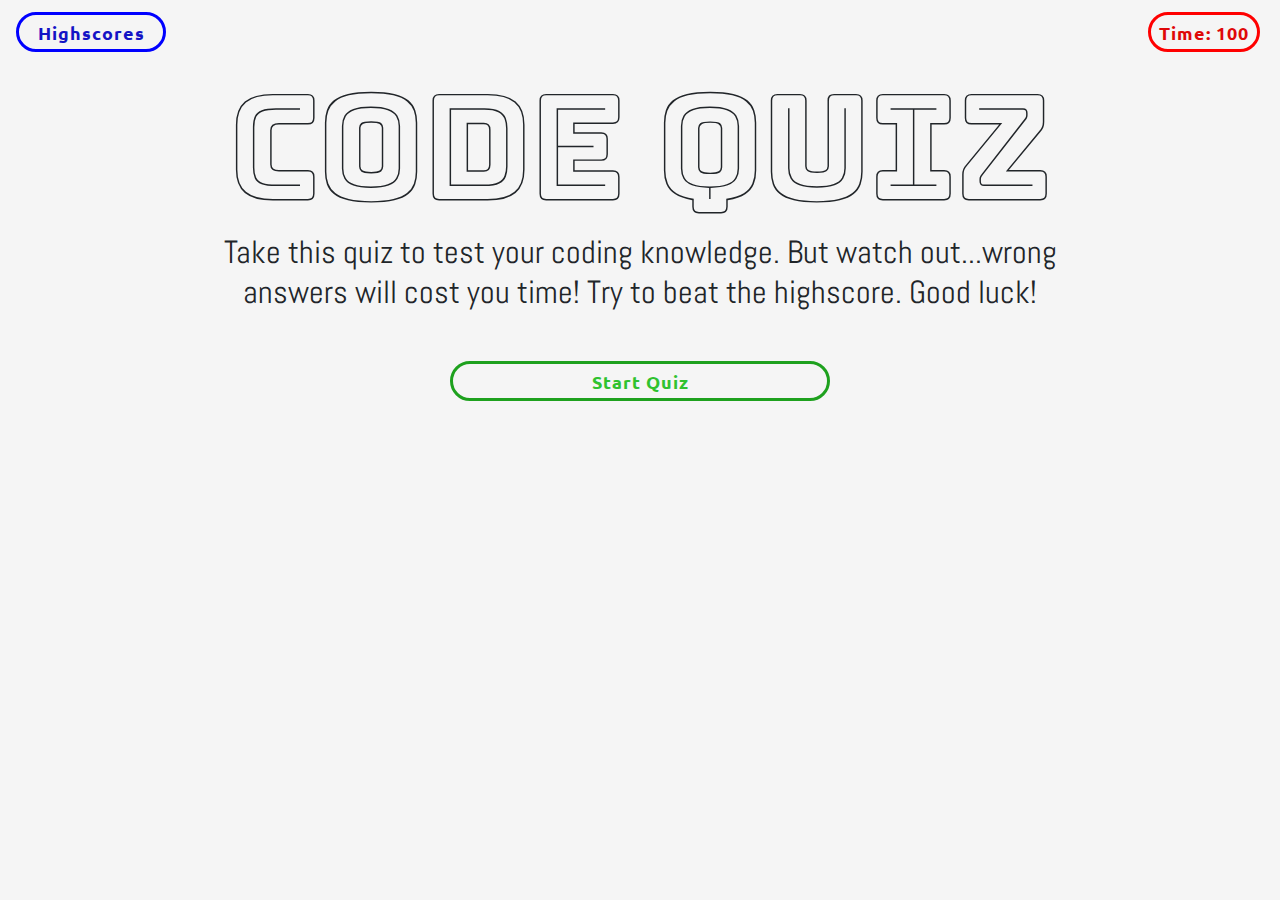
<file: index.html>
<!DOCTYPE html>
<html lang="en">

<head>
    <meta charset="UTF-8">
    <meta name="viewport" content="width=device-width, initial-scale=1.0">
    <title>Code Quiz</title>
    <!--Bootstrap-->
    <link rel="stylesheet" href="https://stackpath.bootstrapcdn.com/bootstrap/4.3.1/css/bootstrap.min.css"
        integrity="sha384-ggOyR0iXCbMQv3Xipma34MD+dH/1fQ784/j6cY/iJTQUOhcWr7x9JvoRxT2MZw1T" crossorigin="anonymous">
    <!--CSS-->
    <link rel="stylesheet" type="text/css" href="style.css">
    <!--Main Header Font-->
    <link rel="preconnect" href="https://fonts.gstatic.com">
    <link href="https://fonts.googleapis.com/css2?family=Bungee+Outline&display=swap" rel="stylesheet">
    <!--Main body font-->
    <link rel="preconnect" href="https://fonts.gstatic.com">
    <link href="https://fonts.googleapis.com/css2?family=Abel&display=swap" rel="stylesheet">
    <!--Font for buttons and questions-->
    <link rel="preconnect" href="https://fonts.gstatic.com">
    <link href="https://fonts.googleapis.com/css2?family=Ubuntu:wght@400;700&display=swap" rel="stylesheet">
</head>

<body>
    <!--Bootstrap Navigation bar-->
    <nav class="navbar navbar-expand-lg navbar-light">
        <a class="viewscore" style="text-decoration: none" href="scores.html">Highscores</a>
        <ul class="navbar-nav ml-auto">
            <li class="nav-item">Time: <span id="time-left">100</span></li>
        </ul>
    </nav>
    <div class="container">
        <div class="row">
            <div class="col-12 quiz-body">
                <div class="quiz-intro">
                    <h1>Code Quiz</h1>
                    <h5>Take this quiz to test your coding knowledge. But watch out...wrong answers will cost you time!
                        Try to beat the highscore. Good luck!</h5>
                    <div class="button-container">
                        <button id="start-button">Start Quiz</button>
                    </div>
                </div>
            </div>
        </div>
    </div>
    <!--Bootstrap-->
    <script src="https://code.jquery.com/jquery-3.3.1.slim.min.js"
        integrity="sha384-q8i/X+965DzO0rT7abK41JStQIAqVgRVzpbzo5smXKp4YfRvH+8abtTE1Pi6jizo"
        crossorigin="anonymous"></script>
    <script src="https://cdnjs.cloudflare.com/ajax/libs/popper.js/1.14.7/umd/popper.min.js"
        integrity="sha384-UO2eT0CpHqdSJQ6hJty5KVphtPhzWj9WO1clHTMGa3JDZwrnQq4sF86dIHNDz0W1"
        crossorigin="anonymous"></script>
    <script src="https://stackpath.bootstrapcdn.com/bootstrap/4.3.1/js/bootstrap.min.js"
        integrity="sha384-JjSmVgyd0p3pXB1rRibZUAYoIIy6OrQ6VrjIEaFf/nJGzIxFDsf4x0xIM+B07jRM"
        crossorigin="anonymous"></script>
    <!--Javascript-->
    <script src="questions.js"></script>
    <script src="script.js"></script>
</body>

</html>
</file>
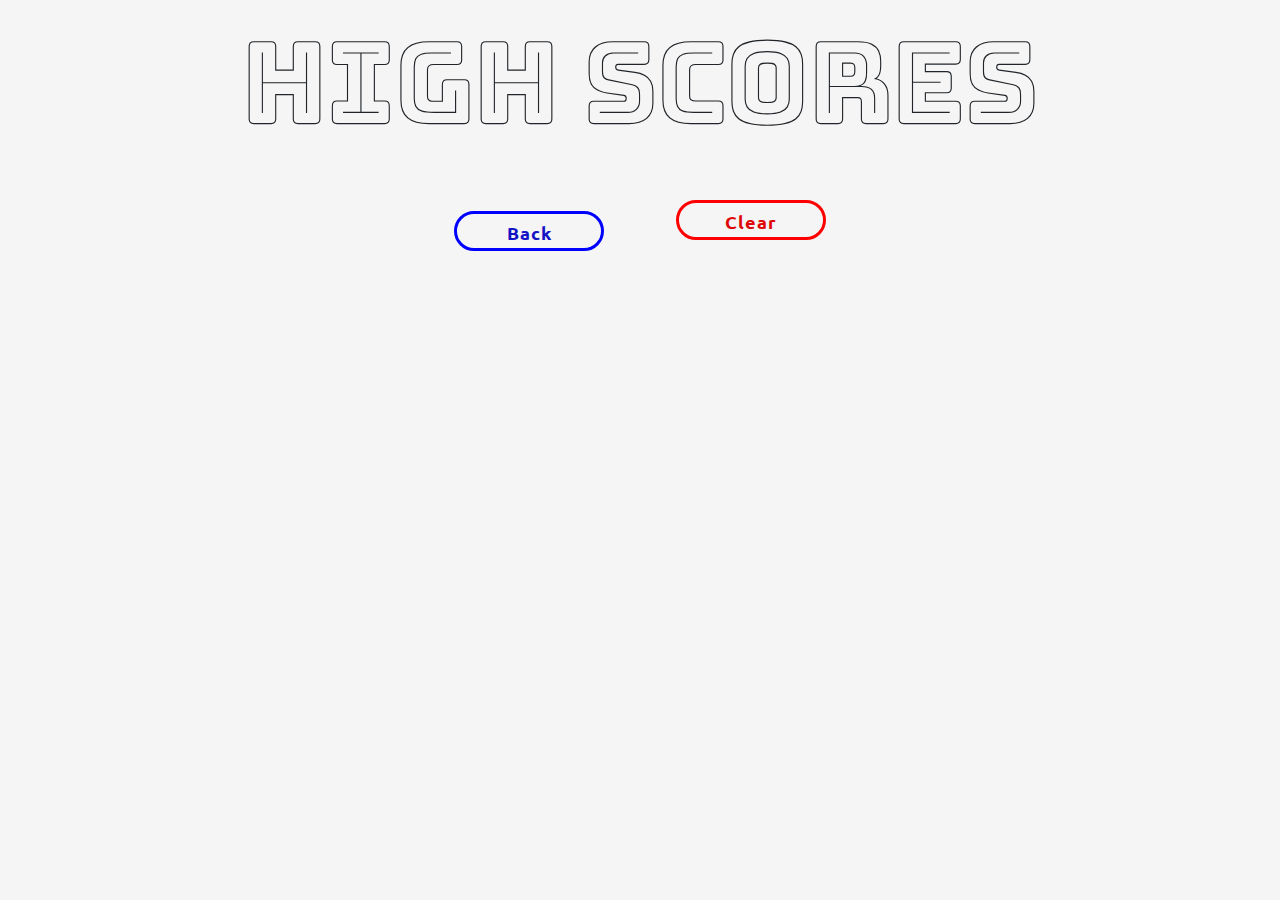
<file: scores.html>
<!DOCTYPE html>
<html lang="en">

<head>
    <meta charset="UTF-8">
    <meta name="viewport" content="width=device-width, initial-scale=1.0">
    <title>Code Quiz</title>
    <!--Bootstrap-->
    <link rel="stylesheet" href="https://stackpath.bootstrapcdn.com/bootstrap/4.3.1/css/bootstrap.min.css"
        integrity="sha384-ggOyR0iXCbMQv3Xipma34MD+dH/1fQ784/j6cY/iJTQUOhcWr7x9JvoRxT2MZw1T" crossorigin="anonymous">
    <!--CSS-->
    <link rel="stylesheet" type="text/css" href="style.css">
    <!--Main Header Font-->
    <link rel="preconnect" href="https://fonts.gstatic.com">
    <link href="https://fonts.googleapis.com/css2?family=Bungee+Outline&display=swap" rel="stylesheet">
    <!--Main body font-->
    <link rel="preconnect" href="https://fonts.gstatic.com">
    <link href="https://fonts.googleapis.com/css2?family=Abel&display=swap" rel="stylesheet">
    <!--Font for buttons and questions-->
    <link rel="preconnect" href="https://fonts.gstatic.com">
    <link href="https://fonts.googleapis.com/css2?family=Ubuntu:wght@400;700&display=swap" rel="stylesheet">
</head>

<body>
    <div class="container">
        <div class="row">
            <div class="col-12">
                <h2>High Scores</h2>
                <ul id="highscore-list"></ul>
                <div class="button-container">
                    <button id="back" onclick="window.location = 'index.html'">Back</button>
                    <button id="clear-highscores" onclick="clearHighscores();">Clear Highscores</button>
                </div>
            </div>
        </div>
    </div>
    <!--Bootstrap-->
    <script src="https://code.jquery.com/jquery-3.3.1.slim.min.js"
        integrity="sha384-q8i/X+965DzO0rT7abK41JStQIAqVgRVzpbzo5smXKp4YfRvH+8abtTE1Pi6jizo"
        crossorigin="anonymous"></script>
    <script src="https://cdnjs.cloudflare.com/ajax/libs/popper.js/1.14.7/umd/popper.min.js"
        integrity="sha384-UO2eT0CpHqdSJQ6hJty5KVphtPhzWj9WO1clHTMGa3JDZwrnQq4sF86dIHNDz0W1"
        crossorigin="anonymous"></script>
    <script src="https://stackpath.bootstrapcdn.com/bootstrap/4.3.1/js/bootstrap.min.js"
        integrity="sha384-JjSmVgyd0p3pXB1rRibZUAYoIIy6OrQ6VrjIEaFf/nJGzIxFDsf4x0xIM+B07jRM"
        crossorigin="anonymous"></script>
    <!--Javascript-->
    <script src="questions.js"></script>
    <script src="script.js"></script>
</body>

</html>
</file>
<file: style.css>
/* View Highscores in top left corner */
.viewscore {
    color: white;
    font-family: 'Ubuntu', sans-serif;
    width: 150px;
    height: 40px;
    font-size: 1.15rem;
    font-weight: bold;
    line-height: 2;
    letter-spacing: 1px;
    border: 3px solid blue;
    background: whitesmoke;
    color: rgb(19, 19, 197);
    border-radius: 40px;
    text-align: center;
}

/* Hover over View Highscores */
a:hover {
    background: blue;
    color: #fff;
}

/* Time in top right corner */
.nav-item {
    color: white;
    margin: 3%;
    font-family: 'Ubuntu', sans-serif;
    width: 120px;
    height: 40px;
    font-size: 1.15rem;
    line-height: 2;
    font-weight: bold;
    letter-spacing: 1px;
    border: 3px solid red;
    background: whitesmoke;
    color: rgb(223, 8, 8);
    border-radius: 40px;
    text-align: center;
}

body {
    text-align: center;
    background-color: whitesmoke;
}


/* Code quiz header */
h1 {
    font-family: 'Bungee Outline', cursive;
    font-size: 9rem;
    margin-top: 1rem;
    line-height: .95;
}

/* High scores and Game over header */
h2 {
    font-family: 'Bungee Outline', cursive;
    font-size: 7rem;
    margin-top: 1rem;
}

/* Quiz Question styling */
h3 {
    font-family: 'Abel', sans-serif;
    font-size: 2rem;
    line-height: 1.25;
    margin-right: 10%;
    margin-left: 10%;
    margin-bottom: 4%;
}

/* Quiz body instructions */
h5 {
    font-family: 'Abel', sans-serif;
    font-size: 2rem;
    margin-left: 10%;
    margin-right: 10%;
    margin-top: 1rem;
    margin-bottom: 1rem;
    line-height: 1.25;
}

/* Feedback styling */
p {
    font-family: 'Abel', sans-serif;
    font-size: 2rem;
    margin-top: 1rem;
    text-align: center;
}

/* Content Body */
.quiz-body {
    margin-right: 10%;
    margin-right: 10%;
}

/* Enter initials styling */
label {
    font-family: 'Abel', sans-serif;
    font-size: 2rem;
}

/* Styling for quiz question multiple choice list */
ul {
    list-style-type: none;
}

/* Start quiz button */
#start-button {
    margin: 3%;
    font-family: 'Ubuntu', sans-serif;
    height: 40px;
    font-size: 1.15rem;
    font-weight: bold;
    letter-spacing: 1px;
    border: 3px solid rgb(30, 161, 30);
    background: whitesmoke;
    color: rgb(47, 194, 47);
    border-radius: 40px;
    position: relative;
    text-align: center;
}

/* Hover start quiz button */
#start-button:hover {
    background: rgb(30, 161, 30);
    color: #fff;
}

/* Multiple choice question buttons */
button {
    color: white;
    margin: .5rem;
    font-family: 'Ubuntu', sans-serif;
    width: 380px;
    height: 80px;
    font-size: 1.15rem;
    line-height: 1.15;
    font-weight: bold;
    letter-spacing: 1px;
    border: 3px solid black;
    background: whitesmoke;
    color: black;
    border-radius: 40px;
    text-align: center;
    overflow: hidden;
}

/* Hover multiple choice question buttons */
button:hover {
    background: black;
    color: #fff;
}

/* Styling for quiz questions body */
.quiz-question {
    margin-top: 3rem;
}

/*Styling for form*/
form {
    width: 300px;
    display: inline-block;
    margin-left: auto;
    margin-right: auto;
}

/* Submit initials button */
#submit {
    color: white;
    margin: 3%;
    font-family: 'Ubuntu', sans-serif;
    width: 300px;
    height: 40px;
    font-size: 1.15rem;
    line-height: 2;
    font-weight: bold;
    letter-spacing: 1px;
    border: 3px solid rgb(30, 161, 30);
    background: whitesmoke;
    color: rgb(47, 194, 47);
    border-radius: 40px;
    text-align: center;
}

/* Hover submit button */
#submit:hover {
    background: rgb(30, 161, 30);
    color: #fff;
}

/* Back button  */
#back {
    color: white;
    margin: 3%;
    font-family: 'Ubuntu', sans-serif;
    width: 150px;
    height: 40px;
    font-size: 1.15rem;
    line-height: 2;
    font-weight: bold;
    letter-spacing: 1px;
    border: 3px solid blue;
    background: whitesmoke;
    color: rgb(19, 19, 197);
    border-radius: 40px;
    text-align: center;
}

/* Back button hover */
#back:hover {
    background: rgb(19, 19, 197);
    color: #fff;
}

/* Clear highscores button */
#clear-highscores {
    color: white;
    margin: 3%;
    font-family: 'Ubuntu', sans-serif;
    width: 150px;
    height: 40px;
    font-size: 1.15rem;
    line-height: 2;
    font-weight: bold;
    letter-spacing: 1px;
    border: 3px solid red;
    background: whitesmoke;
    color: rgb(223, 8, 8);
    border-radius: 40px;
    text-align: center;
}

/* Clear highscores hover */
#clear-highscores:hover {
    background: red;
    color: #fff;
}
</file>
